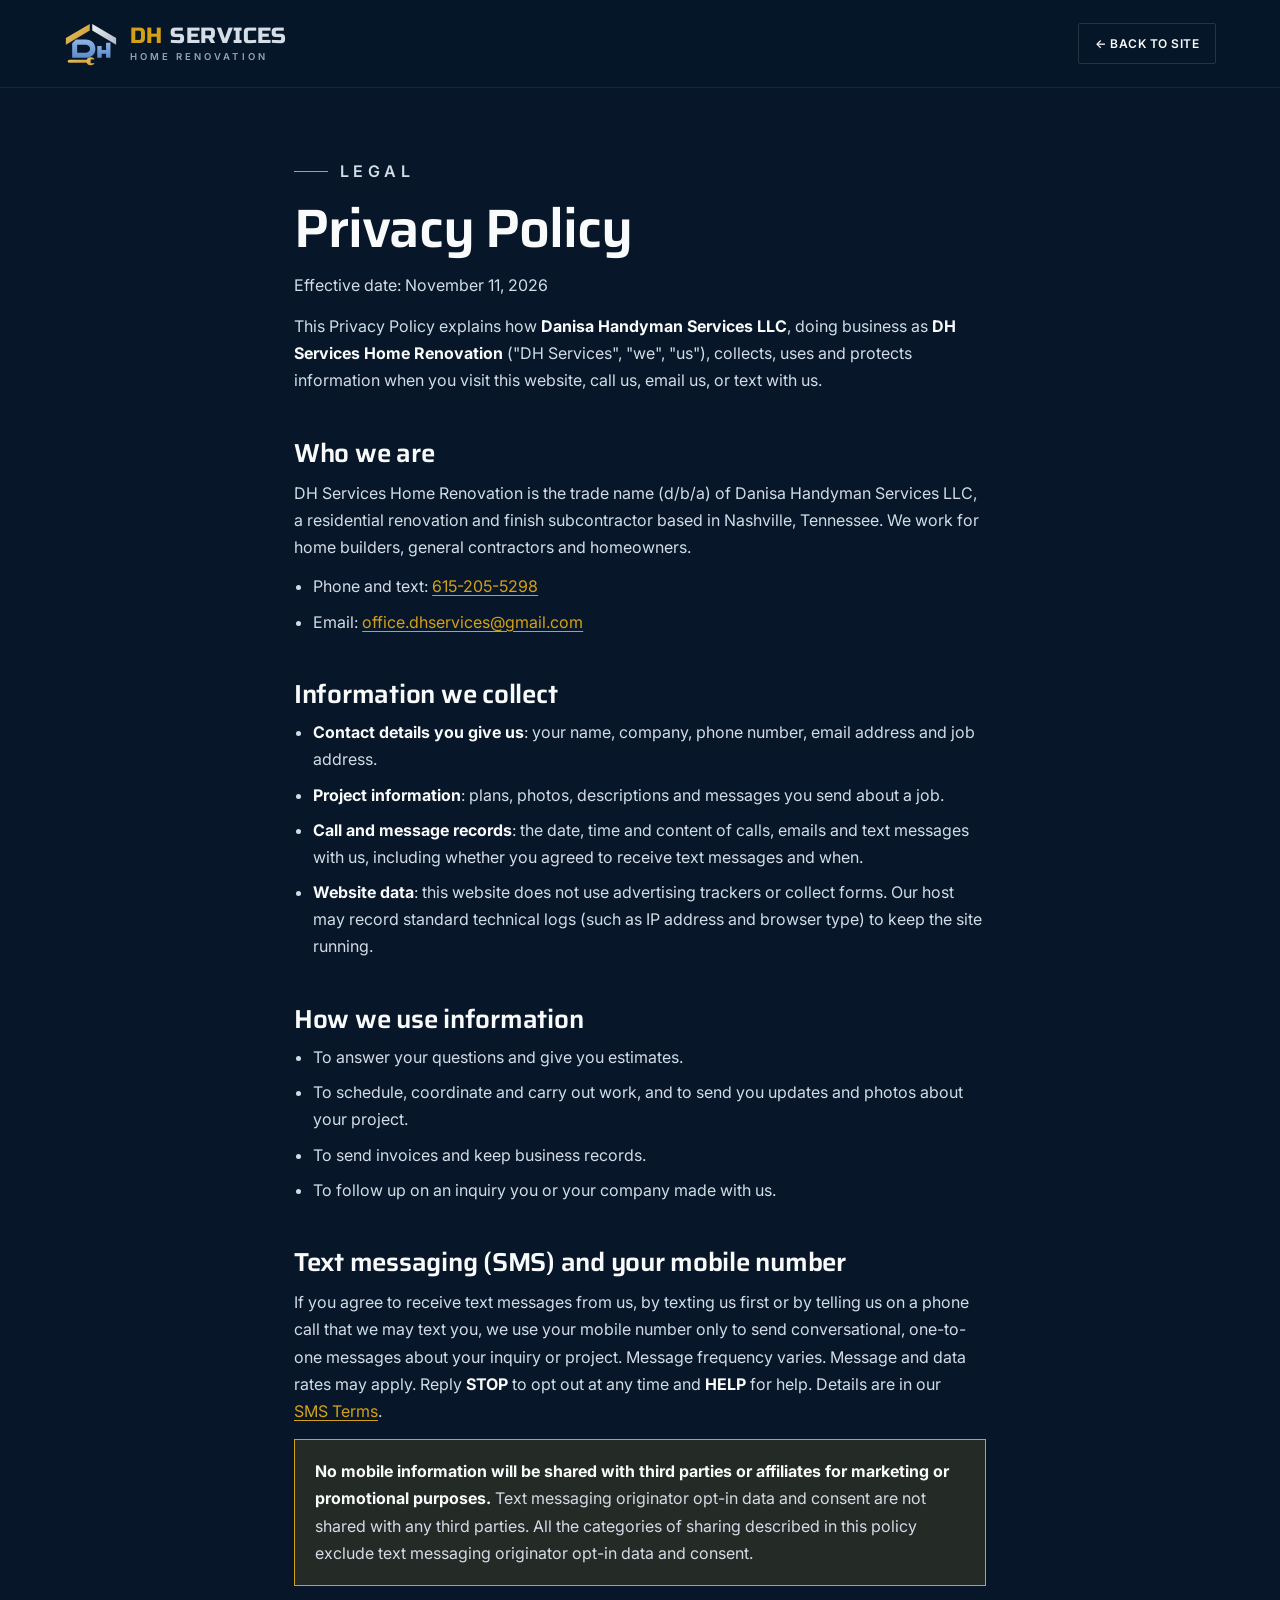
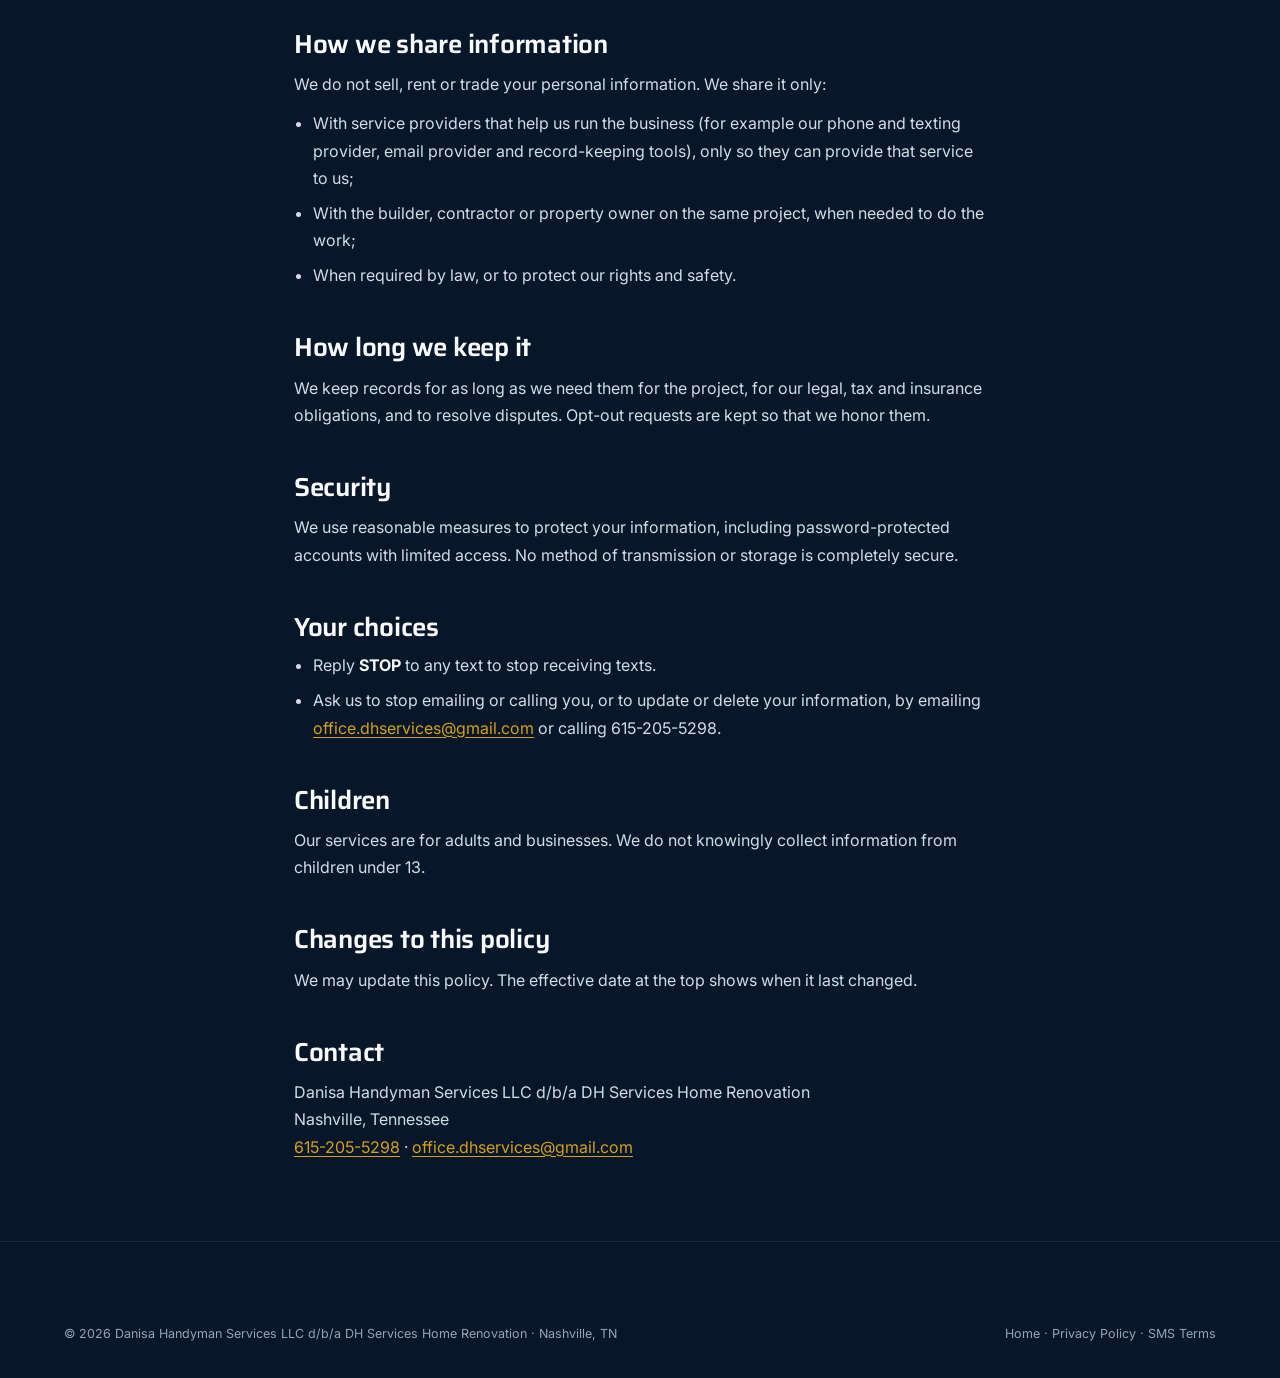
<file: privacy.html>
<!DOCTYPE html>
<html lang="en">
<head>
<meta charset="utf-8">
<meta name="viewport" content="width=device-width,initial-scale=1">
<title>Privacy Policy — DH Services Home Renovation</title>
<meta name="description" content="Privacy Policy of DH Services Home Renovation, a d/b/a of Danisa Handyman Services LLC, Nashville, Tennessee.">
<meta name="theme-color" content="#0B1F33">
<link rel="icon" href="assets/img/brand/icon.svg" type="image/svg+xml">
<link rel="preconnect" href="https://fonts.googleapis.com">
<link rel="preconnect" href="https://fonts.gstatic.com" crossorigin>
<link rel="stylesheet" href="https://fonts.googleapis.com/css2?family=Russo+One&family=Saira:ital,wght@0,400..700;1,400..600&family=Inter:wght@300;400;500;600;700&display=swap">
<link rel="stylesheet" href="styles.css?v=20261111">
</head>
<body class="page-legal">

<header class="hdr is-stuck">
  <div class="hdr-in">
    <a class="hdr-logo brandmark" href="index.html" aria-label="DH Services Home Renovation — home">
      <img src="assets/img/brand/icon.svg" alt="" width="172" height="140">
      <span class="bm-text">
        <span class="bm-name"><b>DH</b> SERVICES</span>
        <span class="bm-sub">Home Renovation</span>
      </span>
    </a>
    <a class="btn btn-ghost legal-back" href="index.html">← Back to site</a>
  </div>
</header>

<main class="legal wrap" id="main">
  <p class="kicker">Legal</p>
  <h1>Privacy Policy</h1>
  <p class="legal-date">Effective date: November 11, 2026</p>

  <p>
    This Privacy Policy explains how <strong>Danisa Handyman Services LLC</strong>, doing business as
    <strong>DH Services Home Renovation</strong> ("DH Services", "we", "us"), collects, uses and protects
    information when you visit this website, call us, email us, or text with us.
  </p>

  <h2>Who we are</h2>
  <p>
    DH Services Home Renovation is the trade name (d/b/a) of Danisa Handyman Services LLC, a residential
    renovation and finish subcontractor based in Nashville, Tennessee. We work for home builders,
    general contractors and homeowners.
  </p>
  <ul>
    <li>Phone and text: <a class="lnk" href="tel:+16152055298">615-205-5298</a></li>
    <li>Email: <a class="lnk" href="mailto:office.dhservices@gmail.com">office.dhservices@gmail.com</a></li>
  </ul>

  <h2>Information we collect</h2>
  <ul>
    <li><strong>Contact details you give us</strong>: your name, company, phone number, email address and job address.</li>
    <li><strong>Project information</strong>: plans, photos, descriptions and messages you send about a job.</li>
    <li><strong>Call and message records</strong>: the date, time and content of calls, emails and text messages with us, including whether you agreed to receive text messages and when.</li>
    <li><strong>Website data</strong>: this website does not use advertising trackers or collect forms. Our host may record standard technical logs (such as IP address and browser type) to keep the site running.</li>
  </ul>

  <h2>How we use information</h2>
  <ul>
    <li>To answer your questions and give you estimates.</li>
    <li>To schedule, coordinate and carry out work, and to send you updates and photos about your project.</li>
    <li>To send invoices and keep business records.</li>
    <li>To follow up on an inquiry you or your company made with us.</li>
  </ul>

  <h2 id="sms">Text messaging (SMS) and your mobile number</h2>
  <p>
    If you agree to receive text messages from us, by texting us first or by telling us on a phone call
    that we may text you, we use your mobile number only to send conversational, one-to-one messages about
    your inquiry or project. Message frequency varies. Message and data rates may apply. Reply
    <strong>STOP</strong> to opt out at any time and <strong>HELP</strong> for help. Details are in our
    <a class="lnk" href="sms-terms.html">SMS Terms</a>.
  </p>
  <p class="legal-callout">
    <strong>No mobile information will be shared with third parties or affiliates for marketing or
    promotional purposes.</strong> Text messaging originator opt-in data and consent are not shared with
    any third parties. All the categories of sharing described in this policy exclude text messaging
    originator opt-in data and consent.
  </p>

  <h2>How we share information</h2>
  <p>We do not sell, rent or trade your personal information. We share it only:</p>
  <ul>
    <li>With service providers that help us run the business (for example our phone and texting provider, email provider and record-keeping tools), only so they can provide that service to us;</li>
    <li>With the builder, contractor or property owner on the same project, when needed to do the work;</li>
    <li>When required by law, or to protect our rights and safety.</li>
  </ul>

  <h2>How long we keep it</h2>
  <p>
    We keep records for as long as we need them for the project, for our legal, tax and insurance
    obligations, and to resolve disputes. Opt-out requests are kept so that we honor them.
  </p>

  <h2>Security</h2>
  <p>
    We use reasonable measures to protect your information, including password-protected accounts with
    limited access. No method of transmission or storage is completely secure.
  </p>

  <h2>Your choices</h2>
  <ul>
    <li>Reply <strong>STOP</strong> to any text to stop receiving texts.</li>
    <li>Ask us to stop emailing or calling you, or to update or delete your information, by emailing <a class="lnk" href="mailto:office.dhservices@gmail.com">office.dhservices@gmail.com</a> or calling 615-205-5298.</li>
  </ul>

  <h2>Children</h2>
  <p>Our services are for adults and businesses. We do not knowingly collect information from children under 13.</p>

  <h2>Changes to this policy</h2>
  <p>We may update this policy. The effective date at the top shows when it last changed.</p>

  <h2>Contact</h2>
  <p>
    Danisa Handyman Services LLC d/b/a DH Services Home Renovation<br>
    Nashville, Tennessee<br>
    <a class="lnk" href="tel:+16152055298">615-205-5298</a> ·
    <a class="lnk" href="mailto:office.dhservices@gmail.com">office.dhservices@gmail.com</a>
  </p>
</main>

<footer class="foot">
  <div class="wrap">
    <div class="foot-bot">
      <span>© <span data-year>2026</span> Danisa Handyman Services LLC d/b/a DH Services Home Renovation · Nashville, TN</span>
      <span><a href="index.html">Home</a> · <a href="privacy.html">Privacy Policy</a> · <a href="sms-terms.html">SMS Terms</a></span>
    </div>
  </div>
</footer>
</body>
</html>
</file>
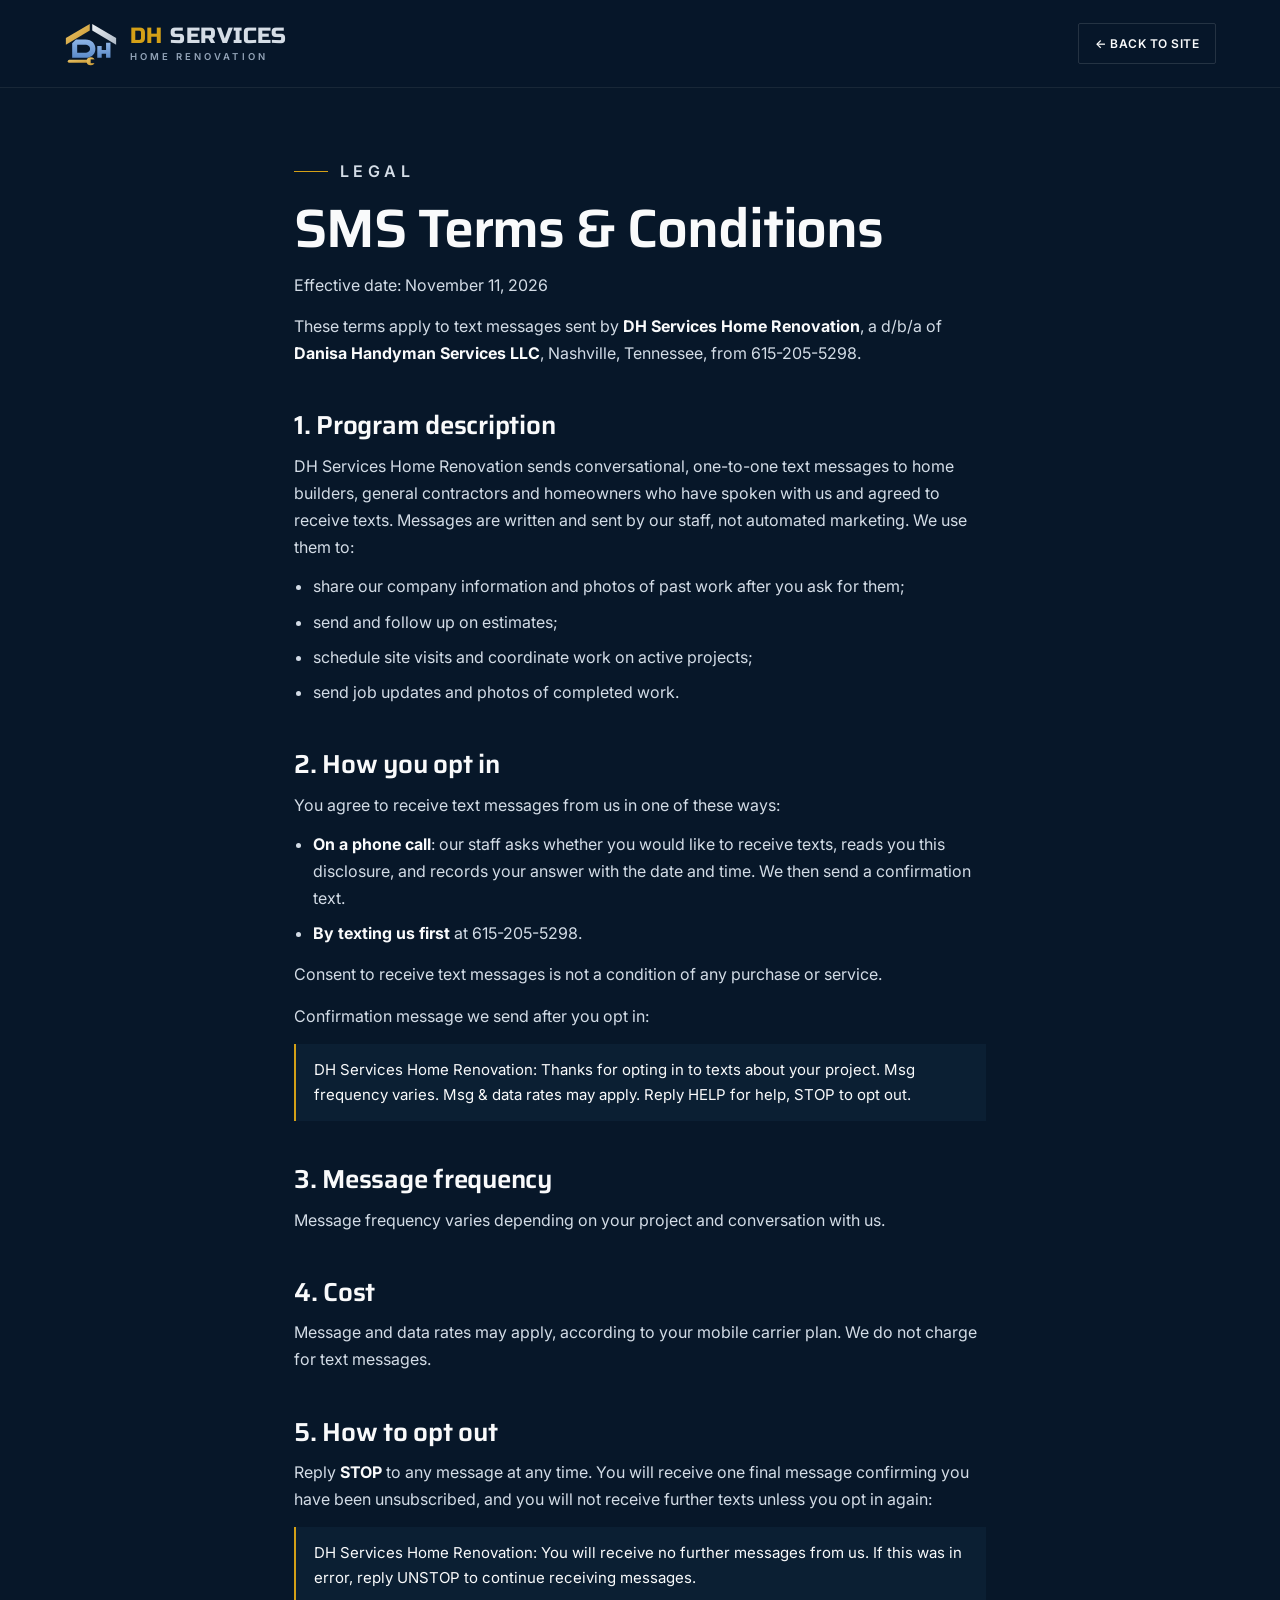
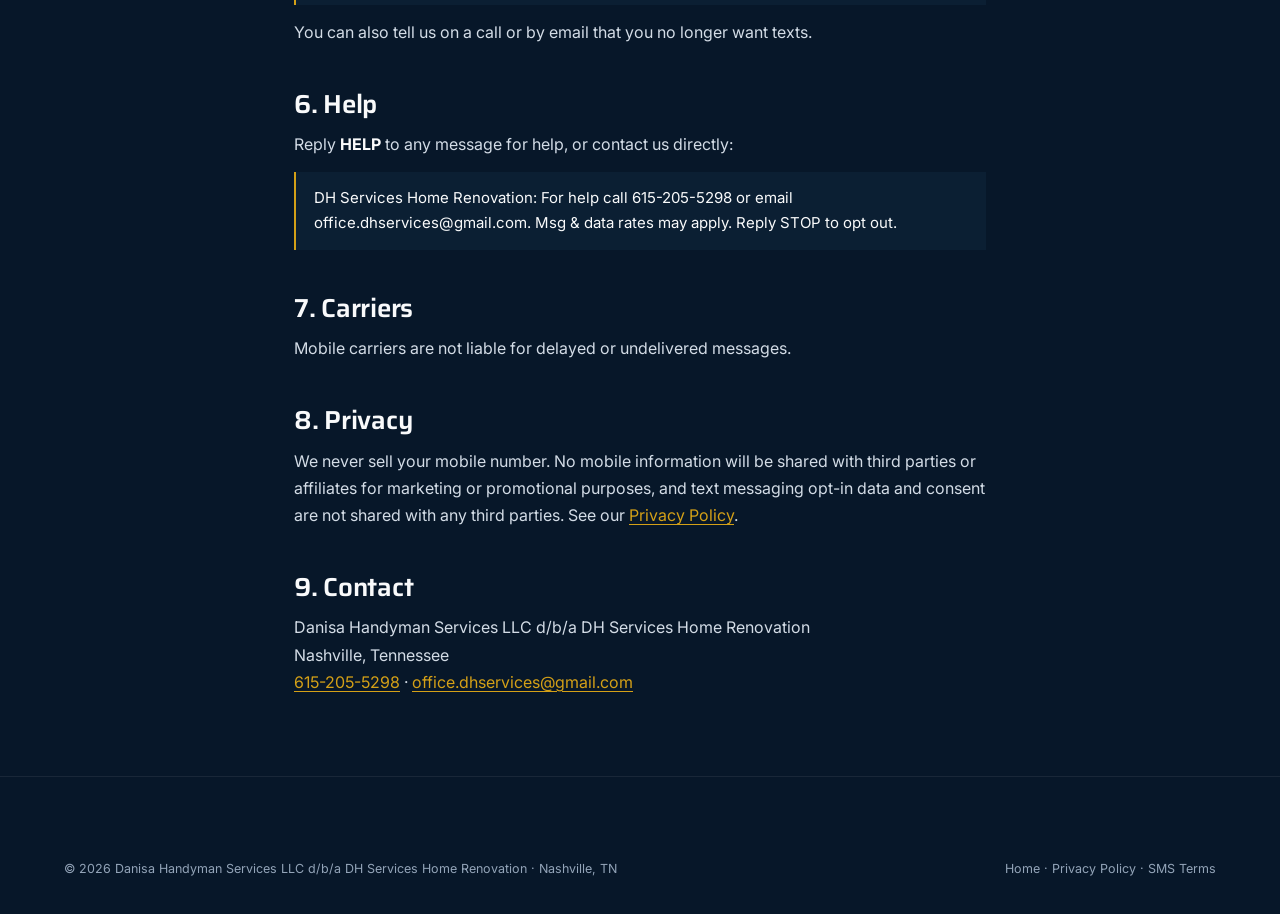
<file: sms-terms.html>
<!DOCTYPE html>
<html lang="en">
<head>
<meta charset="utf-8">
<meta name="viewport" content="width=device-width,initial-scale=1">
<title>SMS Terms &amp; Conditions — DH Services Home Renovation</title>
<meta name="description" content="Text messaging terms of DH Services Home Renovation, a d/b/a of Danisa Handyman Services LLC, Nashville, Tennessee.">
<meta name="theme-color" content="#0B1F33">
<link rel="icon" href="assets/img/brand/icon.svg" type="image/svg+xml">
<link rel="preconnect" href="https://fonts.googleapis.com">
<link rel="preconnect" href="https://fonts.gstatic.com" crossorigin>
<link rel="stylesheet" href="https://fonts.googleapis.com/css2?family=Russo+One&family=Saira:ital,wght@0,400..700;1,400..600&family=Inter:wght@300;400;500;600;700&display=swap">
<link rel="stylesheet" href="styles.css?v=20261111">
</head>
<body class="page-legal">

<header class="hdr is-stuck">
  <div class="hdr-in">
    <a class="hdr-logo brandmark" href="index.html" aria-label="DH Services Home Renovation — home">
      <img src="assets/img/brand/icon.svg" alt="" width="172" height="140">
      <span class="bm-text">
        <span class="bm-name"><b>DH</b> SERVICES</span>
        <span class="bm-sub">Home Renovation</span>
      </span>
    </a>
    <a class="btn btn-ghost legal-back" href="index.html">← Back to site</a>
  </div>
</header>

<main class="legal wrap" id="main">
  <p class="kicker">Legal</p>
  <h1>SMS Terms &amp; Conditions</h1>
  <p class="legal-date">Effective date: November 11, 2026</p>

  <p>
    These terms apply to text messages sent by <strong>DH Services Home Renovation</strong>, a d/b/a of
    <strong>Danisa Handyman Services LLC</strong>, Nashville, Tennessee, from 615-205-5298.
  </p>

  <h2>1. Program description</h2>
  <p>
    DH Services Home Renovation sends conversational, one-to-one text messages to home builders, general
    contractors and homeowners who have spoken with us and agreed to receive texts. Messages are written
    and sent by our staff, not automated marketing. We use them to:
  </p>
  <ul>
    <li>share our company information and photos of past work after you ask for them;</li>
    <li>send and follow up on estimates;</li>
    <li>schedule site visits and coordinate work on active projects;</li>
    <li>send job updates and photos of completed work.</li>
  </ul>

  <h2>2. How you opt in</h2>
  <p>You agree to receive text messages from us in one of these ways:</p>
  <ul>
    <li><strong>On a phone call</strong>: our staff asks whether you would like to receive texts, reads you this disclosure, and records your answer with the date and time. We then send a confirmation text.</li>
    <li><strong>By texting us first</strong> at 615-205-5298.</li>
  </ul>
  <p>Consent to receive text messages is not a condition of any purchase or service.</p>
  <p>Confirmation message we send after you opt in:</p>
  <blockquote>DH Services Home Renovation: Thanks for opting in to texts about your project. Msg frequency varies. Msg &amp; data rates may apply. Reply HELP for help, STOP to opt out.</blockquote>

  <h2>3. Message frequency</h2>
  <p>Message frequency varies depending on your project and conversation with us.</p>

  <h2>4. Cost</h2>
  <p>Message and data rates may apply, according to your mobile carrier plan. We do not charge for text messages.</p>

  <h2>5. How to opt out</h2>
  <p>
    Reply <strong>STOP</strong> to any message at any time. You will receive one final message confirming
    you have been unsubscribed, and you will not receive further texts unless you opt in again:
  </p>
  <blockquote>DH Services Home Renovation: You will receive no further messages from us. If this was in error, reply UNSTOP to continue receiving messages.</blockquote>
  <p>You can also tell us on a call or by email that you no longer want texts.</p>

  <h2>6. Help</h2>
  <p>Reply <strong>HELP</strong> to any message for help, or contact us directly:</p>
  <blockquote>DH Services Home Renovation: For help call 615-205-5298 or email office.dhservices@gmail.com. Msg &amp; data rates may apply. Reply STOP to opt out.</blockquote>

  <h2>7. Carriers</h2>
  <p>Mobile carriers are not liable for delayed or undelivered messages.</p>

  <h2>8. Privacy</h2>
  <p>
    We never sell your mobile number. No mobile information will be shared with third parties or affiliates
    for marketing or promotional purposes, and text messaging opt-in data and consent are not shared with any
    third parties. See our <a class="lnk" href="privacy.html">Privacy Policy</a>.
  </p>

  <h2>9. Contact</h2>
  <p>
    Danisa Handyman Services LLC d/b/a DH Services Home Renovation<br>
    Nashville, Tennessee<br>
    <a class="lnk" href="tel:+16152055298">615-205-5298</a> ·
    <a class="lnk" href="mailto:office.dhservices@gmail.com">office.dhservices@gmail.com</a>
  </p>
</main>

<footer class="foot">
  <div class="wrap">
    <div class="foot-bot">
      <span>© <span data-year>2026</span> Danisa Handyman Services LLC d/b/a DH Services Home Renovation · Nashville, TN</span>
      <span><a href="index.html">Home</a> · <a href="privacy.html">Privacy Policy</a> · <a href="sms-terms.html">SMS Terms</a></span>
    </div>
  </div>
</footer>
</body>
</html>
</file>
<file: styles.css>
/* =============================================================
   DH Services Home Renovation — styles.css (based on the DPG site)
   1. Tokens
   ============================================================= */
:root{
  --bg:#071729;
  --bg-2:#0B1F33;
  --bg-3:#112A44;
  --bg-4:#1A3757;
  --cream:#F9FAFB;
  --cream-2:#D3DCE6;
  --cream-3:#93A4B8;
  --accent:#D4A017;
  --accent-2:#B98A0F;
  --accent-soft:rgba(212,160,23,.14);
  --steel:#8FA3AD;
  --line:rgba(249,250,251,.12);
  --line-2:rgba(249,250,251,.07);

  --sans:"Inter",system-ui,-apple-system,"Segoe UI",sans-serif;
  --serif:"Saira","Segoe UI",system-ui,sans-serif;
  --brand:"Russo One","Arial Black",Impact,sans-serif;
  --blue:#7FA8DE;
  --silver:#D5DDE6;

  --ease-out:cubic-bezier(0.16,1,0.3,1);
  --ease-in:cubic-bezier(0.7,0,0.84,0);
  --ease-soft:cubic-bezier(0.25,0.46,0.45,0.94);

  --gutter:clamp(20px,5vw,64px);
  --maxw:1340px;
  --nav-h:88px;
}

@property --mesh-angle{syntax:'<angle>';initial-value:0deg;inherits:false}

/* =============================================================
   2. Reset & base
   ============================================================= */
*,*::before,*::after{box-sizing:border-box;margin:0}
html{-webkit-text-size-adjust:100%;tab-size:2;scroll-behavior:smooth;scroll-padding-top:var(--nav-h)}
body{
  font-family:var(--sans);font-size:16px;line-height:1.65;
  background:var(--bg);color:var(--cream-2);
  -webkit-font-smoothing:antialiased;text-rendering:optimizeLegibility;
  overflow-x:clip;overscroll-behavior-y:none;
}
img,svg,video{display:block;max-width:100%}
img{height:auto}
button{font:inherit;color:inherit;cursor:pointer;border:0;background:none}
a{color:inherit;text-decoration:none}
p{text-wrap:pretty}
h1,h2,h3,h4{text-wrap:balance;line-height:1.05;letter-spacing:-.02em;color:var(--cream);font-weight:600}
::selection{background:var(--accent);color:#0B1F33}
:focus-visible{outline:2px solid var(--accent);outline-offset:3px;border-radius:4px}

/* =============================================================
   3. Utilities
   ============================================================= */
.wrap{width:100%;max-width:var(--maxw);margin-inline:auto;padding-inline:var(--gutter)}
[hidden]{display:none!important}
.sr-only{position:absolute;width:1px;height:1px;padding:0;overflow:hidden;clip:rect(0,0,0,0);white-space:nowrap;border:0}
.skip-link{position:fixed;top:-100px;left:1rem;padding:.6rem 1rem;background:var(--cream);color:var(--bg);z-index:9999;border-radius:8px;font-weight:600}
.skip-link:focus{top:1rem}

/* placeholder chips — data the client still has to supply */
.todo{
  display:inline-block;padding:.08em .5em;border-radius:5px;
  background:var(--accent-soft);border:1px dashed var(--accent);
  color:var(--accent);font-family:var(--sans);font-weight:600;
  font-size:.86em;letter-spacing:.02em;white-space:nowrap;
}

/* =============================================================
   4. Typography
   ============================================================= */
.kicker{
  font-size:11px;letter-spacing:.28em;text-transform:uppercase;
  color:var(--accent);font-weight:600;display:flex;align-items:center;gap:12px;
}
.kicker::before{content:"";width:34px;height:1px;background:var(--accent);flex:none}
.kicker.is-center{justify-content:center}

.sec-head{max-width:760px;margin-bottom:clamp(38px,5vw,66px)}
.sec-head.is-center{margin-inline:auto;text-align:center}
.sec-title{
  font-family:var(--serif);font-weight:500;
  font-size:clamp(32px,5.4vw,62px);line-height:1.02;letter-spacing:-.025em;
  margin-top:18px;
}
.sec-title em{font-style:italic;color:var(--accent)}
.sec-sub{margin-top:20px;font-size:clamp(15px,1.5vw,18px);color:var(--cream-3);max-width:62ch}
.sec-head.is-center .sec-sub{margin-inline:auto}

section{padding-block:clamp(72px,9vw,130px);position:relative}

/* =============================================================
   5. Components
   ============================================================= */
.btn{
  display:inline-flex;align-items:center;justify-content:center;gap:10px;
  padding:15px 30px;border-radius:2px;font-weight:600;font-size:14.5px;
  letter-spacing:.04em;text-transform:uppercase;position:relative;overflow:hidden;
  transition:transform .5s var(--ease-out),background .4s var(--ease-out),color .4s var(--ease-out),border-color .4s var(--ease-out);
}
.btn-primary{background:var(--accent);color:#0B1F33}
.btn-primary:hover{background:var(--cream);transform:translateY(-3px)}
.btn-ghost{border:1px solid var(--line);color:var(--cream)}
.btn-ghost:hover{border-color:var(--accent);color:var(--accent);transform:translateY(-3px)}
.btn svg{width:15px;height:15px;flex:none}

/* reveal */
.js [data-reveal]{opacity:0;transform:translateY(26px);transition:opacity .9s var(--ease-out),transform .9s var(--ease-out)}
.js [data-reveal].is-revealed{opacity:1;transform:none}
.js [data-reveal][data-delay="1"]{transition-delay:.09s}
.js [data-reveal][data-delay="2"]{transition-delay:.18s}
.js [data-reveal][data-delay="3"]{transition-delay:.27s}
.js [data-reveal][data-delay="4"]{transition-delay:.36s}

/* =============================================================
   6. Splash
   ============================================================= */
.js .splash{
  position:fixed;inset:0;z-index:9998;background:var(--bg);
  display:grid;place-items:center;
  transition:opacity .8s var(--ease-out),clip-path 1s var(--ease-out);
  animation:splashSafety .01s 4.5s forwards;
}
.splash img{width:min(380px,72vw);opacity:0;animation:splashIn 1s .15s var(--ease-out) forwards}
.splash-bar{position:absolute;bottom:0;left:0;height:2px;width:0;background:var(--accent);animation:splashBar 2.2s var(--ease-soft) forwards}
@keyframes splashIn{to{opacity:1}}
@keyframes splashBar{to{width:100%}}
.splash.is-out{opacity:0;pointer-events:none;clip-path:inset(0 0 100% 0)}
@keyframes splashSafety{to{opacity:0;pointer-events:none;clip-path:inset(0 0 100% 0)}}

/* =============================================================
   7. Nav
   ============================================================= */
.hdr{
  position:fixed;top:0;left:0;right:0;z-index:900;height:var(--nav-h);
  display:flex;align-items:center;
  transition:background .5s var(--ease-out),border-color .5s var(--ease-out),backdrop-filter .5s;
  border-bottom:1px solid transparent;
}
.hdr.is-stuck{background:rgba(7,23,41,.88);backdrop-filter:blur(14px);-webkit-backdrop-filter:blur(14px);border-bottom-color:var(--line-2)}
@supports not (backdrop-filter:blur(1px)){.hdr.is-stuck{background:rgba(7,23,41,.97)}}
.hdr-in{width:100%;max-width:var(--maxw);margin-inline:auto;padding-inline:var(--gutter);display:flex;align-items:center;justify-content:space-between;gap:24px}
.hdr-logo img{height:56px;width:auto;transition:height .5s var(--ease-out)}
.hdr.is-stuck .hdr-logo img{height:48px}
.nav{display:none;align-items:center;gap:34px}
.nav a{font-size:13px;letter-spacing:.1em;text-transform:uppercase;color:var(--cream-2);position:relative;padding-block:6px;transition:color .35s var(--ease-out)}
.nav a::after{content:"";position:absolute;left:0;bottom:0;width:0;height:1px;background:var(--accent);transition:width .45s var(--ease-out)}
.nav a:hover{color:var(--cream)}
.nav a:hover::after{width:100%}
.hdr-cta{display:none}
.burger{display:grid;gap:5px;padding:10px;margin-right:-10px}
.burger span{display:block;width:24px;height:1.5px;background:var(--cream);transition:transform .45s var(--ease-out),opacity .3s}
.burger.is-open span:nth-child(1){transform:translateY(6.5px) rotate(45deg)}
.burger.is-open span:nth-child(2){opacity:0}
.burger.is-open span:nth-child(3){transform:translateY(-6.5px) rotate(-45deg)}

.menu{
  position:fixed;inset:0;z-index:890;background:var(--bg-2);
  display:flex;flex-direction:column;justify-content:center;gap:8px;
  padding:var(--nav-h) var(--gutter) 40px;
  clip-path:inset(0 0 100% 0);transition:clip-path .8s var(--ease-out);
}
.menu.is-open{clip-path:inset(0 0 0 0)}
.menu a{font-family:var(--serif);font-size:clamp(30px,8vw,46px);color:var(--cream);padding-block:8px;border-bottom:1px solid var(--line-2)}
.menu a:hover{color:var(--accent)}
.menu-foot{margin-top:34px;font-size:14px;color:var(--cream-3);display:grid;gap:6px}

/* =============================================================
   8. Hero
   ============================================================= */
.hero{
  min-height:100svh;padding-top:calc(var(--nav-h) + 40px);padding-bottom:52px;
  display:flex;align-items:flex-end;position:relative;overflow:hidden;isolation:isolate;
}
.hero-bg{position:absolute;inset:0;z-index:-3;overflow:hidden}
.hero-bg img{
  position:absolute;inset:0;width:100%;height:100%;object-fit:cover;
  filter:saturate(1.02) contrast(1.04);
  opacity:0;transition:opacity 1.6s var(--ease-soft);
}
html:not(.js) .hero-bg img:first-child{opacity:1}
.hero-bg img.is-on{opacity:1}
.js .hero-bg img.is-on{animation:heroDrift 8.5s linear forwards}
@keyframes heroDrift{from{transform:scale(1.02)}to{transform:scale(1.09)}}

.hero-ticks{
  position:absolute;left:var(--gutter);bottom:26px;z-index:2;
  display:flex;gap:8px;align-items:center;
}
.hero-tick{width:34px;height:2px;background:rgba(249,250,251,.26);position:relative;overflow:hidden}
.hero-tick::after{content:"";position:absolute;inset:0;width:0;background:var(--accent)}
.hero-tick.is-on::after{width:100%;transition:width 6s linear}
.hero-tint{
  position:absolute;inset:0;z-index:-2;
  background:
    linear-gradient(to top,var(--bg) 2%,rgba(7,23,41,.82) 38%,rgba(7,23,41,.42) 72%,rgba(7,23,41,.66) 100%),
    linear-gradient(100deg,rgba(7,23,41,.86) 0%,rgba(7,23,41,.25) 62%);
}
.hero-mesh{
  position:absolute;z-index:-1;inset:auto -20% -34% auto;width:min(880px,105vw);aspect-ratio:1;
  background:
    radial-gradient(closest-side,rgba(212,160,23,.5),transparent 72%),
    conic-gradient(from var(--mesh-angle),rgba(212,160,23,.42),rgba(143,163,173,.16),rgba(212,160,23,.3),rgba(212,160,23,.42));
  filter:blur(78px);opacity:.5;animation:meshSpin 22s linear infinite;
}
@keyframes meshSpin{to{--mesh-angle:360deg}}
.hero-grain{position:absolute;inset:0;z-index:-1;opacity:.045;pointer-events:none;
  background-image:url("data:image/svg+xml,%3Csvg xmlns='http://www.w3.org/2000/svg' width='140' height='140'%3E%3Cfilter id='n'%3E%3CfeTurbulence type='fractalNoise' baseFrequency='.85' numOctaves='3'/%3E%3C/filter%3E%3Crect width='100%25' height='100%25' filter='url(%23n)'/%3E%3C/svg%3E")}

.hero-in{width:100%;max-width:var(--maxw);margin-inline:auto;padding-inline:var(--gutter)}
.hero-meta{display:flex;align-items:center;gap:11px;font-size:12px;letter-spacing:.2em;text-transform:uppercase;color:var(--cream-2)}
.hero-dot{width:7px;height:7px;border-radius:50%;background:var(--accent);box-shadow:0 0 0 0 rgba(212,160,23,.6);animation:pulseDot 2.6s infinite}
@keyframes pulseDot{70%{box-shadow:0 0 0 11px rgba(212,160,23,0)}100%{box-shadow:0 0 0 0 rgba(212,160,23,0)}}
.hero-title{
  font-family:var(--serif);font-weight:500;
  font-size:clamp(40px,8.4vw,104px);line-height:.98;letter-spacing:-.03em;
  margin-top:24px;max-width:16ch;
}
.hero-title em{font-style:italic;color:var(--accent);display:block}
.hero-sub{margin-top:26px;font-size:clamp(16px,1.7vw,20px);color:var(--cream-2);max-width:52ch;line-height:1.6}
.hero-actions{display:flex;flex-wrap:wrap;gap:14px;margin-top:38px}

.hero-stats{
  display:grid;grid-template-columns:repeat(2,1fr);gap:26px 18px;
  margin-top:56px;padding-top:32px;border-top:1px solid var(--line);
}
.stat-n{font-family:var(--serif);font-size:clamp(30px,4.4vw,52px);line-height:1;color:var(--cream);font-weight:500}
.stat-n span{color:var(--accent)}
.stat-l{margin-top:9px;font-size:11.5px;letter-spacing:.17em;text-transform:uppercase;color:var(--cream-3)}

.scroll-hint{position:absolute;bottom:24px;right:var(--gutter);writing-mode:vertical-rl;font-size:10.5px;letter-spacing:.3em;text-transform:uppercase;color:var(--cream-3);display:none}
.scroll-hint::after{content:"";display:block;width:1px;height:52px;margin:12px auto 0;background:linear-gradient(var(--accent),transparent);animation:scrollLine 2.4s var(--ease-soft) infinite}
@keyframes scrollLine{0%{transform:scaleY(0);transform-origin:top}50%{transform:scaleY(1);transform-origin:top}51%{transform:scaleY(1);transform-origin:bottom}100%{transform:scaleY(0);transform-origin:bottom}}

/* =============================================================
   9. Manifesto
   ============================================================= */
.manifesto{background:var(--bg-2);border-block:1px solid var(--line-2)}
.man-grid{display:grid;gap:clamp(38px,5vw,72px)}
.man-lead{font-family:var(--serif);font-size:clamp(23px,3vw,36px);line-height:1.28;color:var(--cream);font-weight:400}
.man-lead em{font-style:italic;color:var(--accent)}
.man-body{color:var(--cream-3);font-size:16.5px}
.man-body p + p{margin-top:16px}
.pillars{display:grid;gap:1px;background:var(--line-2);margin-top:clamp(44px,5vw,72px);border:1px solid var(--line-2)}
.pillar{background:var(--bg-2);padding:clamp(26px,3vw,40px);transition:background .5s var(--ease-out)}
.pillar:hover{background:var(--bg-3)}
.pillar-n{display:block;font-family:var(--serif);font-size:13px;color:var(--accent);letter-spacing:.1em}
.pillar h3{font-size:19px;margin-top:16px;font-weight:600}
.pillar p{margin-top:12px;font-size:15px;color:var(--cream-3)}

/* =============================================================
   10. Before / After
   ============================================================= */
.ba-section{background:var(--bg)}
.ba-grid{display:grid;gap:clamp(44px,5vw,64px)}
.ba-item figcaption{margin-top:22px;display:flex;align-items:flex-start;gap:16px}
.ba-num{font-family:var(--serif);font-size:13px;color:var(--accent);padding-top:5px;letter-spacing:.1em}
.ba-item h3{font-size:clamp(19px,2.2vw,24px)}
.ba-item p{margin-top:8px;font-size:15px;color:var(--cream-3);max-width:52ch}

.ba{
  position:relative;aspect-ratio:1024/448;overflow:hidden;border-radius:3px;
  border:1px solid var(--line);cursor:ew-resize;user-select:none;
  background:var(--bg-3);touch-action:pan-y;
}
.ba img{position:absolute;inset:0;width:100%;height:100%;object-fit:cover;pointer-events:none}
.ba-before{position:absolute;inset:0;overflow:hidden;clip-path:inset(0 50% 0 0);will-change:clip-path}
.ba-before img{width:100%;height:100%}
.ba-handle{
  position:absolute;top:0;bottom:0;left:50%;width:2px;background:var(--accent);
  transform:translateX(-1px);pointer-events:none;z-index:3;will-change:left;
  box-shadow:0 0 26px rgba(212,160,23,.55);
}
.ba-knob{
  position:absolute;top:50%;left:50%;translate:-50% -50%;
  width:50px;height:50px;border-radius:50%;
  background:var(--accent);color:#0B1F33;
  display:grid;place-items:center;font-size:15px;font-weight:700;
  box-shadow:0 8px 34px rgba(0,0,0,.55);
}
.ba-tag{
  position:absolute;bottom:14px;z-index:2;
  padding:7px 13px;border-radius:2px;font-size:10.5px;letter-spacing:.19em;text-transform:uppercase;
  background:rgba(7,23,41,.74);backdrop-filter:blur(7px);-webkit-backdrop-filter:blur(7px);
  color:var(--cream-2);border:1px solid var(--line);
}
.ba-tag.l{left:14px}
.ba-tag.r{right:14px}
.ba-hint{margin-top:16px;font-size:12px;letter-spacing:.16em;text-transform:uppercase;color:var(--cream-3);text-align:center}

/* =============================================================
   11. Trades — pinned horizontal
   ============================================================= */
.trades{background:var(--bg-2);border-block:1px solid var(--line-2);overflow:hidden}
.trades-track{display:flex;gap:22px;padding-inline:var(--gutter);overflow-x:auto;scroll-snap-type:x mandatory;overflow-y:visible;padding-bottom:14px;scrollbar-width:none}
.trades-track::-webkit-scrollbar{display:none}
.trade{
  flex:0 0 clamp(240px,74vw,340px);scroll-snap-align:center;
  position:relative;border:1px solid var(--line);background:var(--bg-3);
  overflow:hidden;transition:border-color .5s var(--ease-out);
}
.trade:hover{border-color:rgba(212,160,23,.55)}
.trade-img{aspect-ratio:4/5;overflow:hidden}
.trade-img img{width:100%;height:100%;object-fit:cover;transition:transform 1.1s var(--ease-out),filter .8s var(--ease-out);filter:saturate(.9) brightness(.86)}
.trade:hover .trade-img img{transform:scale(1.07);filter:saturate(1.1) brightness(1)}
.trade-body{padding:22px 22px 26px;position:relative}
.trade-ic{width:44px;height:44px;margin-left:-4px}
.trade h3{font-size:20px;margin-top:12px}
.trade p{margin-top:10px;font-size:14.5px;color:var(--cream-3)}
.trades-nav{display:flex;gap:10px;justify-content:flex-end;margin-top:26px;padding-inline:var(--gutter)}
.tnav{width:46px;height:46px;border:1px solid var(--line);display:grid;place-items:center;transition:border-color .4s var(--ease-out),color .4s var(--ease-out),background .4s}
.tnav:hover{border-color:var(--accent);color:var(--accent)}
.tnav svg{width:17px;height:17px}

/* =============================================================
   12. Gallery
   ============================================================= */
.gal-filters{display:flex;flex-wrap:wrap;gap:9px;margin-bottom:34px}
.gal-filters button{
  padding:9px 17px;border:1px solid var(--line);font-size:12px;letter-spacing:.09em;text-transform:uppercase;
  color:var(--cream-3);transition:all .4s var(--ease-out);
}
.gal-filters button:hover{color:var(--cream);border-color:var(--cream-3)}
.gal-filters button.is-on{background:var(--accent);border-color:var(--accent);color:#0B1F33;font-weight:600}
.gal-grid{display:grid;grid-template-columns:repeat(2,1fr);gap:9px}
.gal-cell{position:relative;overflow:hidden;background:var(--bg-3);aspect-ratio:3/4;border:1px solid var(--line-2);cursor:zoom-in}
.gal-cell img{width:100%;height:100%;object-fit:cover;transition:transform 1s var(--ease-out),filter .7s var(--ease-out);filter:saturate(.94) brightness(.9)}
.gal-cell:hover img{transform:scale(1.06);filter:saturate(1.1) brightness(1.02)}
.gal-cell::after{content:"";position:absolute;inset:auto 0 0 0;height:40%;background:linear-gradient(transparent,rgba(7,23,41,.7));opacity:0;transition:opacity .5s var(--ease-out)}
.gal-cell:hover::after{opacity:1}
.gal-cap{position:absolute;left:13px;bottom:11px;z-index:2;font-size:10.5px;letter-spacing:.17em;text-transform:uppercase;color:var(--cream);opacity:0;transform:translateY(8px);transition:all .5s var(--ease-out)}
.gal-cell:hover .gal-cap{opacity:1;transform:none}
.gal-more{display:flex;justify-content:center;margin-top:38px}

.lb{position:fixed;inset:0;z-index:9500;background:rgba(4,14,26,.95);display:none;place-items:center;padding:clamp(16px,4vw,52px)}
.lb.is-open{display:grid}
.lb img{max-width:100%;max-height:86vh;object-fit:contain;border:1px solid var(--line)}
.lb-close{position:absolute;top:18px;right:22px;width:44px;height:44px;border:1px solid var(--line);display:grid;place-items:center;color:var(--cream);font-size:19px}
.lb-close:hover{border-color:var(--accent);color:var(--accent)}
.lb-nav{position:absolute;top:50%;translate:0 -50%;width:50px;height:50px;border:1px solid var(--line);display:grid;place-items:center;color:var(--cream);background:rgba(7,23,41,.6)}
.lb-nav:hover{border-color:var(--accent);color:var(--accent)}
.lb-prev{left:14px}
.lb-next{right:14px}
.lb-count{position:absolute;bottom:20px;left:50%;translate:-50% 0;font-size:12px;letter-spacing:.2em;color:var(--cream-3)}

/* =============================================================
   13. Process
   ============================================================= */
.process{background:var(--bg-2);border-block:1px solid var(--line-2)}
.steps{display:grid;gap:1px;background:var(--line-2);border:1px solid var(--line-2)}
.step{background:var(--bg-2);padding:clamp(26px,3.2vw,44px);position:relative;transition:background .5s var(--ease-out)}
.step:hover{background:var(--bg-3)}
.step-n{font-family:var(--serif);font-size:clamp(38px,5vw,62px);line-height:1;color:var(--bg-4);font-weight:500;transition:color .5s var(--ease-out)}
.step:hover .step-n{color:var(--accent)}
.step h3{font-size:19px;margin-top:20px}
.step p{margin-top:12px;font-size:15px;color:var(--cream-3)}

/* =============================================================
   14. Testimonials
   ============================================================= */
.demo-flag{
  display:inline-flex;align-items:center;gap:9px;margin-bottom:22px;
  padding:8px 15px;border:1px dashed var(--accent);border-radius:3px;
  font-size:11.5px;letter-spacing:.14em;text-transform:uppercase;color:var(--accent);
}
.quotes{display:grid;gap:20px}
.quote{border:1px solid var(--line);background:var(--bg-2);padding:clamp(26px,3vw,40px);position:relative;transition:border-color .5s var(--ease-out),transform .6s var(--ease-out)}
.quote:hover{border-color:rgba(212,160,23,.42);transform:translateY(-4px)}
.quote::before{content:"”";position:absolute;top:6px;right:22px;font-family:var(--serif);font-size:88px;line-height:1;color:var(--bg-4)}
.quote-stars{color:var(--accent);letter-spacing:.18em;font-size:13px}
.quote p{margin-top:18px;font-family:var(--serif);font-size:18.5px;line-height:1.45;color:var(--cream);font-weight:400;position:relative;z-index:1}
.quote-by{margin-top:22px;padding-top:18px;border-top:1px solid var(--line-2);font-size:13px;color:var(--cream-3)}
.quote-by strong{display:block;color:var(--cream-2);font-weight:600;font-size:14px;margin-bottom:3px}

/* =============================================================
   15. FAQ
   ============================================================= */
.faq{display:grid;gap:1px;background:var(--line-2);border-block:1px solid var(--line-2);max-width:900px}
.faq-item{background:var(--bg)}
.faq-q{width:100%;display:flex;align-items:flex-start;justify-content:space-between;gap:24px;padding:24px 4px;text-align:left;font-size:clamp(16px,1.9vw,19px);color:var(--cream);font-weight:500;transition:color .4s var(--ease-out)}
.faq-q:hover{color:var(--accent)}
.faq-ico{flex:none;width:22px;height:22px;position:relative;margin-top:4px}
.faq-ico::before,.faq-ico::after{content:"";position:absolute;background:var(--accent);transition:transform .45s var(--ease-out),opacity .3s}
.faq-ico::before{top:50%;left:0;width:100%;height:1.5px;translate:0 -50%}
.faq-ico::after{left:50%;top:0;height:100%;width:1.5px;translate:-50% 0}
.faq-item.is-open .faq-ico::after{transform:rotate(90deg);opacity:0}
.faq-a{display:grid;grid-template-rows:0fr;transition:grid-template-rows .6s var(--ease-out)}
.faq-item.is-open .faq-a{grid-template-rows:1fr}
.faq-a > div{overflow:hidden}
.faq-a p{padding:0 4px 26px;color:var(--cream-3);font-size:15.5px;max-width:70ch}

/* =============================================================
   16. Contact
   ============================================================= */
.contact{background:var(--bg-2);border-top:1px solid var(--line-2);position:relative;overflow:hidden}
.contact-mesh{position:absolute;z-index:0;inset:-30% -25% auto auto;width:min(760px,110vw);aspect-ratio:1;
  background:radial-gradient(closest-side,rgba(212,160,23,.34),transparent 70%);filter:blur(90px);opacity:.6}
.contact .wrap{position:relative;z-index:1}
.contact-grid{display:grid;gap:clamp(40px,5vw,72px)}
.cinfo-list{display:grid;gap:24px;margin-top:34px}
.cinfo{display:flex;gap:16px;align-items:flex-start}
.cinfo-ico{flex:none;width:40px;height:40px;border:1px solid var(--line);display:grid;place-items:center;color:var(--accent)}
.cinfo-ico svg{width:17px;height:17px}
.cinfo-l{font-size:11px;letter-spacing:.19em;text-transform:uppercase;color:var(--cream-3)}
.cinfo-v{margin-top:5px;font-size:16.5px;color:var(--cream)}
.cinfo-v a:hover{color:var(--accent)}

.form{display:grid;gap:18px}
.field{display:grid;gap:9px}
.field label{font-size:11px;letter-spacing:.17em;text-transform:uppercase;color:var(--cream-3)}
.field input,.field select,.field textarea{
  width:100%;padding:14px 16px;background:var(--bg);border:1px solid var(--line);
  color:var(--cream);font-family:var(--sans);font-size:15.5px;border-radius:2px;
  transition:border-color .4s var(--ease-out),background .4s var(--ease-out);
}
.field textarea{min-height:118px;resize:vertical}
.field input:focus,.field select:focus,.field textarea:focus{outline:none;border-color:var(--accent);background:var(--bg-3)}
.field-2{display:grid;gap:18px}
.form-note{font-size:12.5px;color:var(--cream-3);line-height:1.55}
.form-ok{display:none;align-items:center;gap:12px;padding:16px;border:1px solid var(--accent);background:var(--accent-soft);color:var(--cream);font-size:14.5px}
.form-ok.is-on{display:flex}
.form-ok svg{width:22px;height:22px;flex:none;color:var(--accent)}

/* =============================================================
   17. Footer
   ============================================================= */
.foot{background:var(--bg);border-top:1px solid var(--line-2);padding-block:56px 34px}
.foot-top{display:grid;gap:34px;padding-bottom:38px;border-bottom:1px solid var(--line-2)}
.foot-logo img{width:240px;height:auto}
.foot-tag{margin-top:16px;font-family:var(--serif);font-style:italic;font-size:17px;color:var(--accent)}
.foot-links{display:grid;grid-template-columns:repeat(2,1fr);gap:11px}
.foot-links a{font-size:14px;color:var(--cream-3);transition:color .35s var(--ease-out)}
.foot-links a:hover{color:var(--accent)}
.foot-bot{margin-top:26px;display:flex;flex-wrap:wrap;gap:14px;justify-content:space-between;font-size:12.5px;color:var(--cream-3)}

/* =============================================================
   18. Responsive
   ============================================================= */
@media (min-width:540px){
  .gal-grid{grid-template-columns:repeat(3,1fr)}
  .field-2{grid-template-columns:1fr 1fr}
}
@media (min-width:720px){
  .hero-stats{grid-template-columns:repeat(4,1fr)}
  .pillars{grid-template-columns:repeat(3,1fr)}
  .steps{grid-template-columns:repeat(2,1fr)}
  .quotes{grid-template-columns:repeat(3,1fr)}
  .foot-top{grid-template-columns:1.3fr 1fr}
  .foot-links{grid-template-columns:repeat(2,1fr)}
  .ba-tag{bottom:18px}
}
@media (min-width:960px){
  .nav{display:flex}
  .hdr-cta{display:inline-flex}
  .burger{display:none}
  .scroll-hint{display:block}
  .man-grid{grid-template-columns:1.1fr 1fr;align-items:start}
  .steps{grid-template-columns:repeat(4,1fr)}
  .gal-grid{grid-template-columns:repeat(4,1fr)}
  .contact-grid{grid-template-columns:.85fr 1.15fr}
  .trade{flex-basis:clamp(300px,26vw,370px)}
}
@media (min-width:1280px){
  .ba-grid{grid-template-columns:1fr 1fr}
}

/* =============================================================
   19. Reduced motion — only the intrusive stuff
   ============================================================= */
@media (prefers-reduced-motion:reduce){
  .hero-mesh{animation:none}
  .hero-dot{animation:none}
  .scroll-hint::after{animation:none}
}

/* =============================================================
   20. AI — photo estimator
   ============================================================= */
.est{background:var(--bg);position:relative;overflow:hidden}
.est-mesh{position:absolute;z-index:0;inset:auto auto -30% -20%;width:min(700px,110vw);aspect-ratio:1;
  background:radial-gradient(closest-side,rgba(212,160,23,.28),transparent 70%);filter:blur(90px);opacity:.55}
.est .wrap{position:relative;z-index:1}
.est-card{border:1px solid var(--line);background:var(--bg-2);padding:clamp(24px,3.4vw,48px);max-width:820px;margin-inline:auto}
.est-steps{display:flex;gap:8px;margin-bottom:30px}
.est-steps span{flex:1;height:2px;background:var(--bg-4);transition:background .5s var(--ease-out)}
.est-steps span.is-on{background:var(--accent)}
.est-pane{display:none}
.est-pane.is-on{display:block;animation:paneIn .5s var(--ease-out)}
@keyframes paneIn{from{opacity:0;transform:translateY(10px)}to{opacity:1;transform:none}}
.est-h{font-family:var(--serif);font-size:clamp(21px,2.6vw,29px);color:var(--cream);font-weight:500}
.est-p{margin-top:11px;font-size:15px;color:var(--cream-3);max-width:58ch}

.drop{margin-top:24px;border:1.5px dashed var(--line);background:var(--bg);padding:34px 20px;text-align:center;cursor:pointer;transition:border-color .4s var(--ease-out),background .4s}
.drop:hover,.drop.is-over{border-color:var(--accent);background:var(--bg-3)}
.drop svg{width:30px;height:30px;color:var(--accent);margin:0 auto 14px}
.drop strong{display:block;color:var(--cream);font-size:16px;font-weight:600}
.drop span{display:block;margin-top:7px;font-size:13.5px;color:var(--cream-3)}
.thumbs{display:grid;grid-template-columns:repeat(4,1fr);gap:9px;margin-top:16px}
.thumb{position:relative;aspect-ratio:1;border:1px solid var(--line);overflow:hidden;background:var(--bg-3)}
.thumb img{width:100%;height:100%;object-fit:cover}
.thumb button{position:absolute;top:4px;right:4px;width:22px;height:22px;border-radius:50%;background:rgba(7,23,41,.85);color:var(--cream);font-size:13px;line-height:1;display:grid;place-items:center}
.thumb button:hover{background:var(--accent);color:#0B1F33}

.est-row{display:grid;gap:18px;margin-top:24px}
.chips{display:flex;flex-wrap:wrap;gap:8px}
.chips button{padding:11px 18px;border:1px solid var(--line);font-size:13.5px;color:var(--cream-3);transition:all .35s var(--ease-out)}
.chips button:hover{color:var(--cream);border-color:var(--cream-3)}
.chips button.is-on{background:var(--accent);border-color:var(--accent);color:#0B1F33;font-weight:600}
.est-actions{display:flex;flex-wrap:wrap;gap:12px;align-items:center;margin-top:28px}
.est-err{margin-top:16px;padding:13px 16px;border:1px solid rgba(212,160,23,.5);background:var(--accent-soft);font-size:14px;color:var(--cream);display:none}
.est-err.is-on{display:block}

.spin{width:17px;height:17px;border:2px solid rgba(11,31,51,.3);border-top-color:#0B1F33;border-radius:50%;animation:spin .7s linear infinite}
@keyframes spin{to{transform:rotate(360deg)}}
.est-loading{text-align:center;padding:44px 0}
.est-loading .spin{width:34px;height:34px;border-color:var(--bg-4);border-top-color:var(--accent);margin:0 auto 20px}
.est-loading p{font-size:15px;color:var(--cream-3)}

.scope-list{display:grid;gap:1px;background:var(--line-2);border:1px solid var(--line-2);margin-top:22px}
.scope-row{background:var(--bg-2);padding:17px 19px;display:flex;flex-wrap:wrap;gap:6px 14px;align-items:baseline}
.scope-row strong{color:var(--cream);font-size:15.5px;font-weight:600;flex:none}
.scope-row .sq{font-size:12px;letter-spacing:.13em;text-transform:uppercase;color:var(--accent);flex:none}
.scope-row .wt{width:100%;font-size:14px;color:var(--cream-3)}
.scope-row .amt{margin-left:auto;font-family:var(--serif);font-size:17px;color:var(--cream);flex:none}
.est-tags{display:flex;flex-wrap:wrap;gap:7px;margin-top:18px}
.est-tags li{list-style:none;padding:6px 12px;border:1px solid var(--line);font-size:12.5px;color:var(--cream-3)}
.est-sub{margin-top:22px;font-size:13.5px;color:var(--cream-3)}
.est-sub b{color:var(--cream-2);font-weight:600}

.est-total{text-align:center;padding:32px 20px;border:1px solid var(--accent);background:var(--accent-soft);margin-top:24px}
.est-total .lbl{font-size:11px;letter-spacing:.2em;text-transform:uppercase;color:var(--accent)}
.est-total .val{font-family:var(--serif);font-size:clamp(30px,5.4vw,50px);color:var(--cream);margin-top:12px;line-height:1;font-weight:500}
.est-total .sub{margin-top:14px;font-size:14px;color:var(--cream-2)}
.est-warn{margin-top:22px;padding:16px 18px;border:1px dashed var(--accent);font-size:13.5px;color:var(--cream-2);line-height:1.6}
.est-warn b{color:var(--accent)}
.est-gate{margin-top:24px;display:grid;gap:14px}
.est-consent{display:flex;gap:10px;align-items:flex-start;font-size:13px;color:var(--cream-3)}
.est-consent input{margin-top:3px;accent-color:var(--accent);flex:none;width:16px;height:16px}

/* =============================================================
   21. AI — chat assistant
   ============================================================= */
.chat-fab{
  position:fixed;right:18px;bottom:18px;z-index:8000;
  width:58px;height:58px;border-radius:50%;background:var(--accent);color:#0B1F33;
  display:grid;place-items:center;box-shadow:0 10px 34px rgba(0,0,0,.5);
  transition:transform .5s var(--ease-out);
}
.chat-fab:hover{transform:scale(1.07)}
.chat-fab svg{width:25px;height:25px}
.chat-fab .x{display:none}
.chat-fab.is-open .b{display:none}
.chat-fab.is-open .x{display:block}
.chat-fab::after{content:"";position:absolute;inset:0;border-radius:50%;border:2px solid var(--accent);animation:fabPing 2.8s var(--ease-out) infinite}
@keyframes fabPing{0%{opacity:.7;transform:scale(1)}70%,100%{opacity:0;transform:scale(1.5)}}

.chat{
  position:fixed;right:18px;bottom:86px;z-index:8000;
  width:min(384px,calc(100vw - 36px));height:min(560px,calc(100vh - 130px));
  background:var(--bg-2);border:1px solid var(--line);
  display:none;flex-direction:column;box-shadow:0 24px 70px rgba(0,0,0,.6);
}
.chat.is-open{display:flex;animation:chatIn .45s var(--ease-out)}
@keyframes chatIn{from{opacity:0;transform:translateY(14px)}to{opacity:1;transform:none}}
.chat-hd{padding:16px 18px;border-bottom:1px solid var(--line-2);display:flex;align-items:center;gap:12px;flex:none}
.chat-hd img{height:34px;width:34px;border-radius:6px}
.chat-hd .t{font-size:14px;color:var(--cream);font-weight:600}
.chat-hd .s{font-size:11.5px;color:var(--cream-3);display:flex;align-items:center;gap:6px;margin-top:2px}
.chat-hd .s::before{content:"";width:6px;height:6px;border-radius:50%;background:#5FBF7F}
.chat-log{flex:1;overflow-y:auto;padding:18px;display:flex;flex-direction:column;gap:13px}
.msg{max-width:86%;padding:12px 15px;font-size:14.5px;line-height:1.55;white-space:pre-wrap}
.msg.bot{background:var(--bg-3);color:var(--cream-2);align-self:flex-start;border:1px solid var(--line-2)}
.msg.me{background:var(--accent);color:#0B1F33;align-self:flex-end;font-weight:500}
.msg.typing{display:flex;gap:5px;align-items:center}
.msg.typing i{width:6px;height:6px;border-radius:50%;background:var(--cream-3);animation:dotB 1.3s infinite}
.msg.typing i:nth-child(2){animation-delay:.18s}
.msg.typing i:nth-child(3){animation-delay:.36s}
@keyframes dotB{0%,60%,100%{opacity:.3;transform:translateY(0)}30%{opacity:1;transform:translateY(-4px)}}
.chat-sugg{display:flex;flex-wrap:wrap;gap:7px;padding:0 18px 12px}
.chat-sugg button{padding:8px 13px;border:1px solid var(--line);font-size:12.5px;color:var(--cream-3);transition:all .35s var(--ease-out)}
.chat-sugg button:hover{border-color:var(--accent);color:var(--accent)}
.chat-ft{padding:13px;border-top:1px solid var(--line-2);display:flex;gap:9px;flex:none}
.chat-ft input{flex:1;padding:12px 14px;background:var(--bg);border:1px solid var(--line);color:var(--cream);font-family:var(--sans);font-size:14.5px}
.chat-ft input:focus{outline:none;border-color:var(--accent)}
.chat-ft button{width:46px;background:var(--accent);color:#0B1F33;display:grid;place-items:center;flex:none}
.chat-ft button:disabled{opacity:.45}
.chat-ft svg{width:18px;height:18px}
.chat-dis{padding:9px 18px 13px;font-size:11px;color:var(--cream-3);text-align:center;line-height:1.5}

@media (min-width:720px){
  .est-row{grid-template-columns:1fr 1fr;align-items:end}
  .chat-fab{right:26px;bottom:26px}
  .chat{right:26px;bottom:98px}
}

/* splash only exists when JS is running (see the `js` class set in <head>) */
.js .splash[hidden]{display:grid}

/* =============================================================
   22. Mobile: tighten the scroll, keep the CTA always reachable
   ============================================================= */
@media (max-width:719px){
  section{padding-block:52px}
  .sec-head{margin-bottom:30px}
  .hero-stats{margin-top:38px;padding-top:24px;gap:20px 16px}
  .hero-actions{margin-top:28px}
  .hero-sub{margin-top:20px}
  .man-lead{font-size:21px}
  .pillar{padding:22px}
  .step{padding:24px}
  .ba-item figcaption{margin-top:16px}

  /* testimonials: swipe sideways instead of stacking three tall cards */
  .quotes{
    display:flex;gap:14px;overflow-x:auto;scroll-snap-type:x mandatory;
    scrollbar-width:none;margin-inline:calc(var(--gutter) * -1);
    padding-inline:var(--gutter);padding-bottom:6px;
  }
  .quotes::-webkit-scrollbar{display:none}
  .quote{flex:0 0 82%;scroll-snap-align:center}
  .quote:hover{transform:none}

  /* the bar sits above the fold-out chat button */
  .chat-fab{bottom:80px}
  .chat{bottom:148px;height:min(500px,calc(100vh - 200px))}
  body{padding-bottom:64px}
}

.mbar{
  position:fixed;left:0;right:0;bottom:0;z-index:8100;
  display:none;gap:1px;background:var(--line);
  border-top:1px solid var(--line);
  transform:translateY(0);transition:transform .45s var(--ease-out);
  padding-bottom:env(safe-area-inset-bottom);
}
.mbar.is-hidden{transform:translateY(110%)}
.mbar a{
  flex:1;display:flex;align-items:center;justify-content:center;gap:9px;
  padding:16px 10px;font-size:13.5px;font-weight:600;letter-spacing:.05em;
  text-transform:uppercase;
}
.mbar .call{background:var(--bg-3);color:var(--cream)}
.mbar .est{background:var(--accent);color:#0B1F33}
.mbar svg{width:16px;height:16px;flex:none}
.mbar .todo{font-size:12px;text-transform:none;letter-spacing:0}
@media (max-width:959px){ .mbar{display:flex} }

/* =============================================================
   DH Services additions
   ============================================================= */
/* Saira is a squared industrial face, closer to the DH logo than the DPG serif */
.sec-title,.hero-title{font-weight:600;letter-spacing:-.02em}
.man-lead{font-weight:500}
.stat-n,.step-n{font-weight:600}

/* wordmark: vector mark + "DH SERVICES" lettering like the logo */
.brandmark{display:flex;align-items:center;gap:12px;color:var(--silver)}
.brandmark img{height:50px;width:auto;flex:none}
.hdr.is-stuck .brandmark img{height:44px}
.bm-text{display:flex;flex-direction:column;line-height:1}
.bm-name{font-family:var(--brand);font-size:22px;letter-spacing:.02em;color:var(--silver);white-space:nowrap}
.bm-name b{font-weight:400;color:var(--accent)}
.bm-sub{margin-top:5px;font-size:9.5px;letter-spacing:.32em;text-transform:uppercase;color:var(--cream-3);font-weight:600;white-space:nowrap}
.brandmark-lg img{height:72px}
.brandmark-lg .bm-name{font-size:30px}
.brandmark-lg .bm-sub{font-size:11px}
@media (max-width:420px){
  .brandmark img{height:40px}
  .bm-name{font-size:19px}
}

/* about: the real logo artwork, framed */
.logo-card{border:1px solid var(--line);background:#2C3842;overflow:hidden}
.logo-card img{width:100%;aspect-ratio:3/2;object-fit:cover}
.logo-card figcaption{padding:14px 18px;font-size:12px;letter-spacing:.12em;text-transform:uppercase;color:var(--cream-3);border-top:1px solid var(--line-2)}
.man-body strong{color:var(--cream);font-weight:600}

/* contact: direct actions instead of a form (the site has no backend) */
.reach{display:grid;gap:12px;align-content:start}
.reach .btn{justify-content:center}
.sms-box{margin-top:14px;padding:22px 22px 18px;border:1px solid var(--line);background:var(--bg-2)}
.sms-box h3{font-size:13px;letter-spacing:.2em;text-transform:uppercase;color:var(--accent);font-family:var(--sans)}
.sms-box p{margin-top:12px;font-size:13.5px;line-height:1.6;color:var(--cream-2)}
.sms-box strong,.sms-box b{color:var(--cream)}
.sms-links{font-size:13px}
.lnk{color:var(--accent);text-decoration:underline;text-underline-offset:3px}
.lnk:hover{color:var(--cream)}
.foot-legal{margin-top:18px;font-size:13px;color:var(--cream-3);max-width:40ch}
.foot-bot a:hover{color:var(--accent)}

/* legal pages */
.page-legal .hdr{position:sticky}
.legal-back{padding:10px 16px;font-size:12px}
.legal{max-width:820px;padding-block:56px 80px}
.legal h1{font-family:var(--serif);font-weight:600;font-size:clamp(34px,5vw,54px);margin-top:16px}
.legal-date{margin-top:12px;font-size:13px;color:var(--cream-3)}
.legal h2{font-family:var(--serif);font-weight:600;font-size:clamp(21px,2.4vw,26px);margin-top:44px;letter-spacing:-.01em}
.legal p,.legal li{font-size:16px;line-height:1.7;color:var(--cream-2)}
.legal p{margin-top:14px}
.legal ul{margin-top:12px;padding-left:1.2em;display:grid;gap:8px}
.legal strong{color:var(--cream)}
.legal blockquote{margin-top:14px;padding:14px 18px;border-left:2px solid var(--accent);background:var(--bg-2);font-size:15px;color:var(--cream)}
.legal-callout{padding:18px 20px;border:1px solid var(--accent);background:var(--accent-soft)}
</file>
